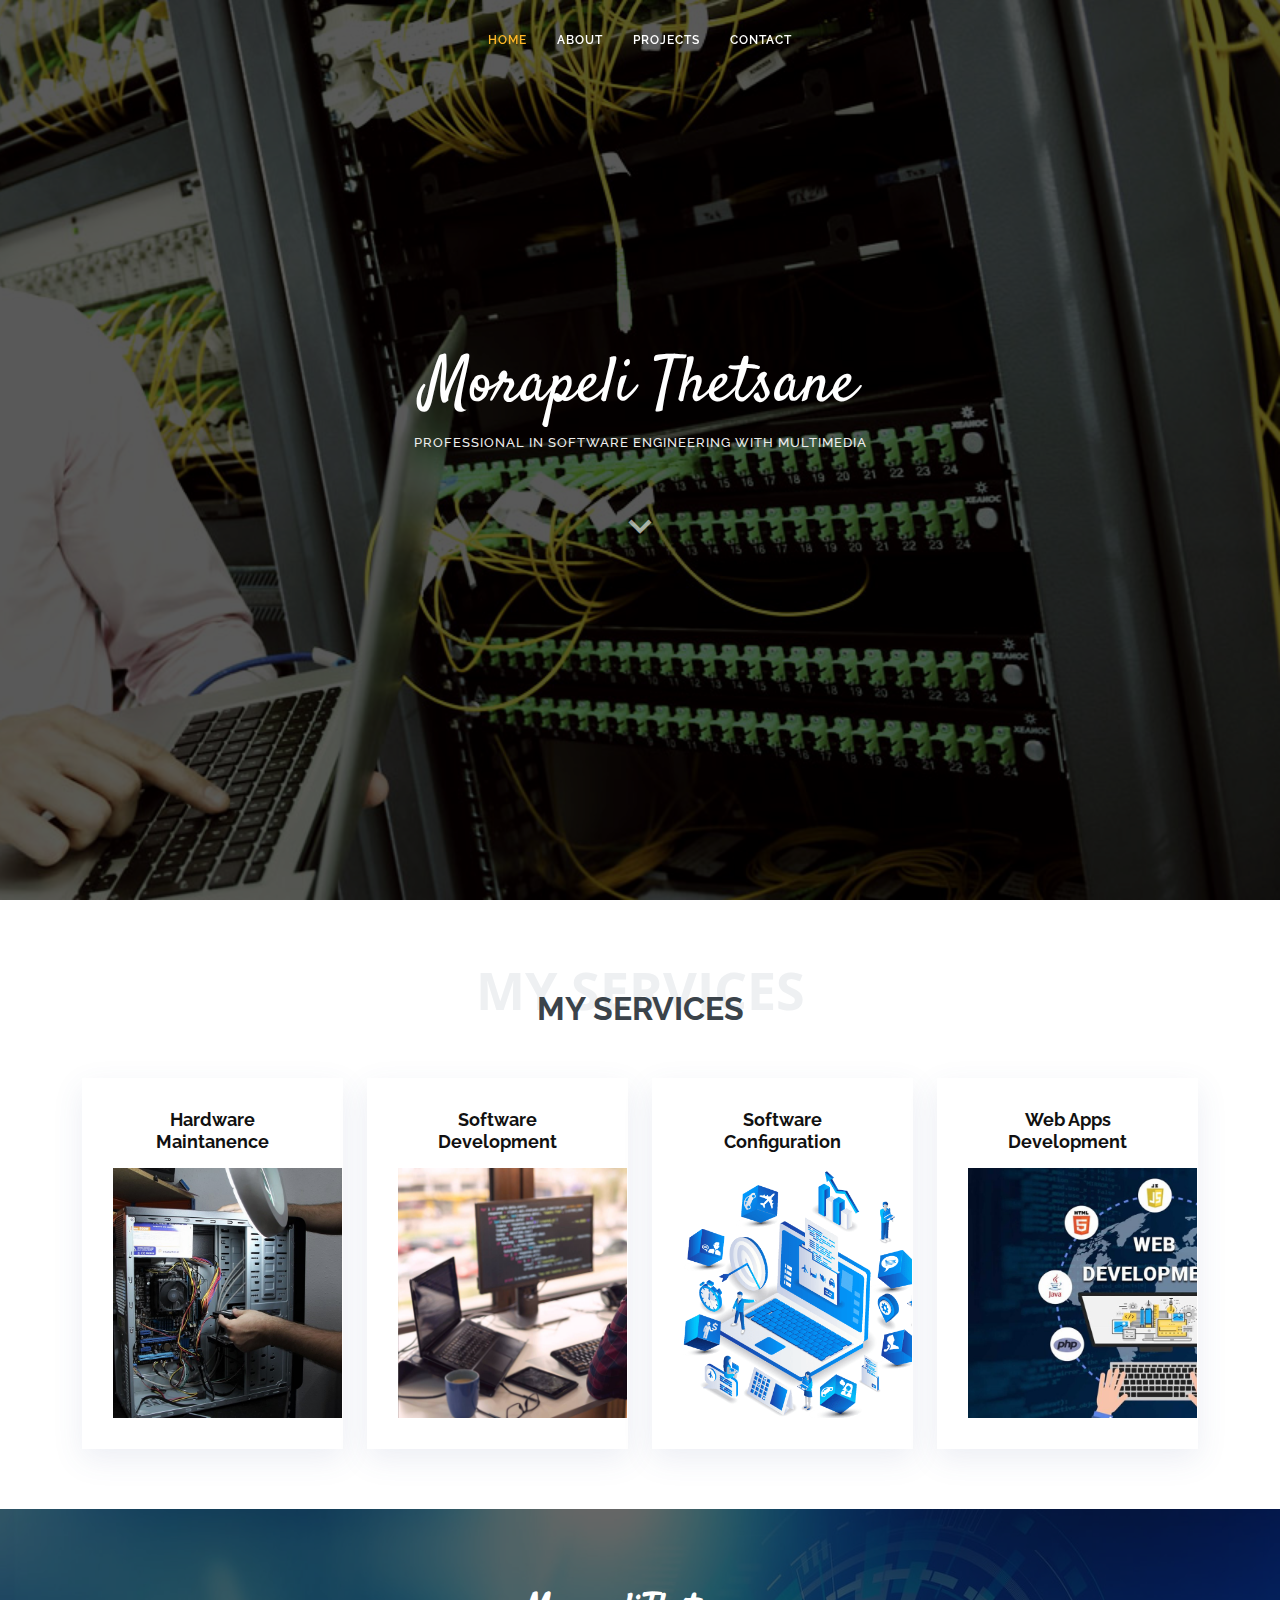
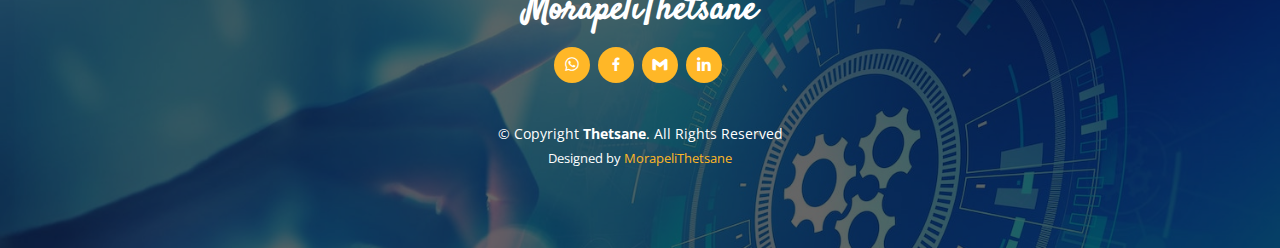
<file: index.html>
<!DOCTYPE html>
<html lang="en">

<head>
  <meta charset="utf-8">
  <meta content="width=device-width, initial-scale=1.0" name="viewport">

  <title>Morapeli Thetsane</title>
  <meta content="" name="description">
  <meta content="" name="keywords">

  <!-- Favicons -->
  <link href="assets/img/favicon.png" rel="icon">
  <link href="assets/img/apple-touch-icon.png" rel="apple-touch-icon">

  <!-- Google Fonts -->
  <link href="https://fonts.googleapis.com/css?family=Open+Sans:300,300i,400,400i,600,600i,700,700i|Raleway:300,300i,400,400i,500,500i,600,600i,700,700i|Satisfy" rel="stylesheet">

  <!-- Vendor CSS Files -->
  <link href="assets/vendor/bootstrap/css/bootstrap.min.css" rel="stylesheet">
  <link href="assets/vendor/bootstrap-icons/bootstrap-icons.css" rel="stylesheet">
  <link href="assets/vendor/boxicons/css/boxicons.min.css" rel="stylesheet">
  <link href="assets/vendor/glightbox/css/glightbox.min.css" rel="stylesheet">
  <link href="assets/vendor/swiper/swiper-bundle.min.css" rel="stylesheet">

  <!-- Main CSS File -->
  <link href="assets/css/style.css" rel="stylesheet">
</head>

<body>

  <!-- ======= Header ======= -->
  <header id="header" class="fixed-top d-flex justify-content-center align-items-center header-transparent">

    <nav id="navbar" class="navbar">
      <ul>
        <li><a class="active" href="index.html">Home</a></li>
        <li><a href="about.html">About</a></li>
        <li><a href="projects.html">Projects</a></li>
        <li><a href="contacts.html">Contact</a></li>
      </ul>
      <i class="bi bi-list mobile-nav-toggle"></i>
    </nav><!-- .navbar -->

  </header><!-- End Header -->

  <!-- ======= Hero Section ======= -->
  <section id="hero">
    <div class="hero-container">
      <h1>Morapeli Thetsane</h1>
      <h2>Professional in Software Engineering With Multimedia</h2>
      <a href="#services" class="btn-scroll scrollto" title="Scroll Down"><i class="bx bx-chevron-down"></i></a>
    </div>
  </section><!-- End Hero -->

  <main id="main">
    <!-- ======= My Projects Section ======= -->
    <section id="services" class="services">
      <div class="container">

        <div class="section-title">
          <span>My Services</span>
          <h2>My Services</h2>
          <p></p>
        </div>

        <div class="row">
          <div class="col-md-6 col-lg-3 d-flex align-items-stretch mb-5 mb-lg-0">
            <div class="icon-box">
              <h4 class="title"><a href="">Hardware Maintanence</a></h4>
              <img src="assets/img/fix.jpg" alt="">
            </div>
          </div>

          <div class="col-md-6 col-lg-3 d-flex align-items-stretch mb-5 mb-lg-0">
            <div class="icon-box">
              <h4 class="title"><a href="">Software Development</a></h4>
              <img src="assets/img/dev.jpg" alt="">
            </div>
          </div>

          <div class="col-md-6 col-lg-3 d-flex align-items-stretch mb-5 mb-lg-0">
            <div class="icon-box">
              <h4 class="title"><a href="">Software Configuration</a></h4>
              <img src="assets/img/conf.png" alt="">
            </div>
          </div>

          <div class="col-md-6 col-lg-3 d-flex align-items-stretch mb-5 mb-lg-0">
            <div class="icon-box">
              <h4 class="title"><a href="">Web Apps Development</a></h4>
              <img src="assets/img/web.jpg" alt="">
            </div>
          </div>

        </div>

      </div>
    </section><!-- End My projects Section -->
  </main><!-- End #main -->

  <!-- ======= Footer ======= -->
  <footer id="footer">
    <div class="container">
      <h3>MorapeliThetsane</h3>
      <div class="social-links">
        <a href="#" class="whatsapp"><i class="bx bxl-whatsapp"></i></a>
        <a href="https://www.facebook.com/profile.php?id=100079073732464" class="facebook"><i class="bx bxl-facebook"></i></a>
        <a href="mrthetsanemorapeli@gmail.com" class="google-plus"><i class="bx bxl-gmail"></i></a>
        <a href="https://www.linkedin.com/in/morapeli-thetsane-013593108/" class="linkedin"><i class="bx bxl-linkedin"></i></a>
      </div>
      <div class="copyright">
        &copy; Copyright <strong><span>Thetsane</span></strong>. All Rights Reserved
      </div>
      <div class="credits">
        Designed by <a href="#">MorapeliThetsane</a>
      </div>
    </div>
  </footer><!-- End Footer -->

  <a href="#" class="back-to-top d-flex align-items-center justify-content-center"><i class="bi bi-arrow-up-short"></i></a>

  <!-- Vendor JS Files -->
  <script src="assets/vendor/purecounter/purecounter_vanilla.js"></script>
  <script src="assets/vendor/bootstrap/js/bootstrap.bundle.min.js"></script>
  <script src="assets/vendor/glightbox/js/glightbox.min.js"></script>
  <script src="assets/vendor/isotope-layout/isotope.pkgd.min.js"></script>
  <script src="assets/vendor/swiper/swiper-bundle.min.js"></script>
  <script src="assets/vendor/waypoints/noframework.waypoints.js"></script>
  <script src="assets/vendor/php-email-form/validate.js"></script>

  <!-- Main JS File -->
  <script src="assets/js/main.js"></script>

</body>

</html>
</file>
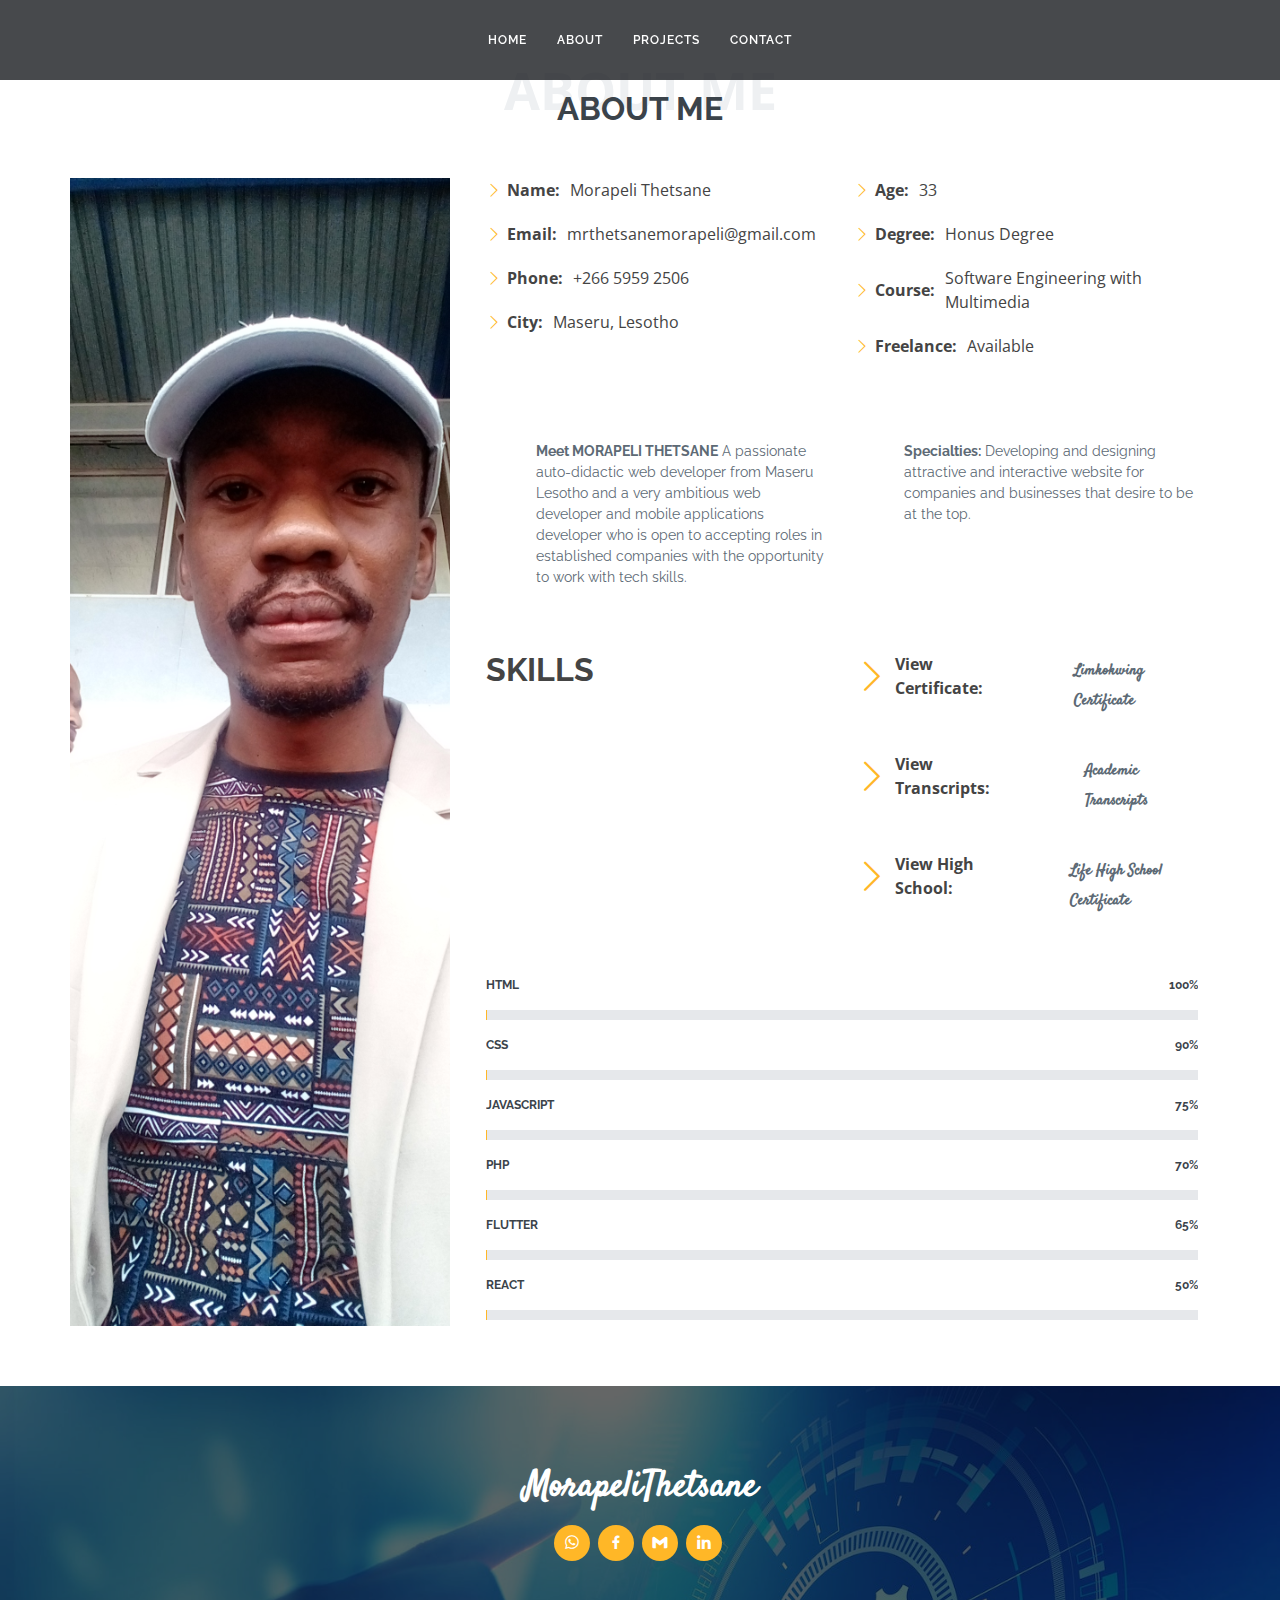
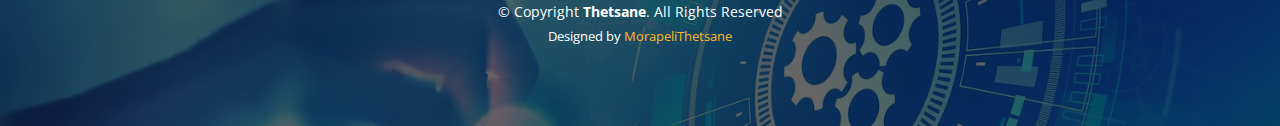
<file: about.html>
<!DOCTYPE html>
<html lang="en">

<head>
  <meta charset="utf-8">
  <meta content="width=device-width, initial-scale=1.0" name="viewport">

  <title>About me</title>
  <meta content="" name="description">
  <meta content="" name="keywords">

  <!-- Favicons -->
  <link href="assets/img/favicon.png" rel="icon">
  <link href="assets/img/apple-touch-icon.png" rel="apple-touch-icon">

  <!-- Google Fonts -->
  <link href="https://fonts.googleapis.com/css?family=Open+Sans:300,300i,400,400i,600,600i,700,700i|Raleway:300,300i,400,400i,500,500i,600,600i,700,700i|Satisfy" rel="stylesheet">

  <!-- Vendor CSS Files -->
  <link href="assets/vendor/bootstrap/css/bootstrap.min.css" rel="stylesheet">
  <link href="assets/vendor/bootstrap-icons/bootstrap-icons.css" rel="stylesheet">
  <link href="assets/vendor/boxicons/css/boxicons.min.css" rel="stylesheet">
  <link href="assets/vendor/glightbox/css/glightbox.min.css" rel="stylesheet">
  <link href="assets/vendor/swiper/swiper-bundle.min.css" rel="stylesheet">
  <!-- Template Main CSS File -->
  <link href="assets/css/style.css" rel="stylesheet">
</head>

<body>
  <!-- ======= Header ======= -->
  <header id="header" class="fixed-top d-flex justify-content-center align-items-center ">

    <nav id="navbar" class="navbar">
      <ul>
        <li><a href="index.html">Home</a></li>
        <li><a href="about.html">About</a></li>
        <li><a href="projects.html">Projects</a></li>
        <li><a href="contacts.html">Contact</a></li>
      </ul>
      <i class="bi bi-list mobile-nav-toggle"></i>
    </nav><!-- .navbar -->

  </header><!-- End Header -->

  <main id="main">

    <section id="about" class="about">
      <div class="container">

        <div class="section-title">
          <span>About Me</span>
          <h2>About Me</h2>
        </div>

        <div class="row">
          <div class="image col-lg-4 d-flex align-items-stretch justify-content-center justify-content-lg-start"></div>
          <div class="col-lg-8 d-flex flex-column align-items-stretch">
            <div class="content ps-lg-4 d-flex flex-column justify-content-center">
              <div class="row">
                <div class="col-lg-6">
                  <ul>
                    <li><i class="bi bi-chevron-right"></i> <strong>Name:</strong> <span>Morapeli Thetsane</span></li>
                    <li><i class="bi bi-chevron-right"></i> <strong>Email:</strong> <span>mrthetsanemorapeli@gmail.com</span></li>
                    <li><i class="bi bi-chevron-right"></i> <strong>Phone:</strong> <span>+266 5959 2506</span></li>
                    <li><i class="bi bi-chevron-right"></i> <strong>City:</strong> <span>Maseru, Lesotho</span></li>
                  </ul>
                </div>
                <div class="col-lg-6">
                  <ul>
                    <li><i class="bi bi-chevron-right"></i> <strong>Age:</strong> <span>33</span></li>
                    <li><i class="bi bi-chevron-right"></i> <strong>Degree:</strong> <span>Honus Degree</span></li>
                    <li><i class="bi bi-chevron-right"></i> <strong>Course:</strong> <span>Software Engineering with Multimedia</span></li>
                    <li><i class="bi bi-chevron-right"></i> <strong>Freelance:</strong> <span>Available</span></li>
                  </ul>
                </div>
              </div>
              <div class="row mt-n4">
                <div class="col-md-6 mt-5 d-md-flex align-items-md-stretch">
                  <div class="count-box">
                    <p><strong>Meet MORAPELI THETSANE</strong> A passionate auto-didactic web
                      developer from Maseru Lesotho and a very ambitious web developer and mobile applications developer who is open to accepting
                       roles in established companies with the opportunity to work with tech skills.</p>
                  </div>
                </div>

                <div class="col-md-6 mt-5 d-md-flex align-items-md-stretch">
                  <div class="count-box">
                    <p><strong>Specialties:</strong> Developing and designing attractive and interactive website for
                      companies and businesses that desire to be at the top.</p>
                  </div>
                </div>

                <div class="col-md-6 mt-5 d-md-flex align-items-md-stretch">
                  <div class="count-box">
                    <p><h2><strong>SKILLS</strong></h2></p>
                  </div>
                </div>

                <div class="col-md-6 mt-5 d-md-flex align-items-md-stretch">
                  <div class="count-box">
                    <ul>
                      <li><i class="bi bi-chevron-right"></i><strong>View Certificate:</strong>
                        <span><a href="https://drive.google.com/file/d/14fnEF8SrBR0WeeOHWslz4d1b0Q5b3Hba/view?usp=share_link">Limkokwing Certificate</a></span></li>
                      <li><i class="bi bi-chevron-right"></i><strong>View Transcripts:</strong>
                        <span><a href="https://drive.google.com/file/d/14cjDpuLy4zLzgCtQL2Qw-ev1c-oK1ApJ/view?usp=share_link">Academic Transcripts</a></span></li>
                      <li><i class="bi bi-chevron-right"></i> <strong>View High School:</strong>
                        <span><a href="https://drive.google.com/file/d/14drhyxdO1aof-KDfHOeowp98L_z9jIRo/view?usp=share_link">Life High School Certificate</a></span></li>
                    </ul>
                  </div>
                </div>
              </div>
            </div><!-- End .content-->

            <div class="skills-content ps-lg-4">
              <div class="progress">
                <span class="skill">HTML <i class="val">100%</i></span>
                <div class="progress-bar-wrap">
                  <div class="progress-bar" role="progressbar" aria-valuenow="100" aria-valuemin="0" aria-valuemax="100"></div>
                </div>
              </div>

              <div class="progress">
                <span class="skill">CSS <i class="val">90%</i></span>
                <div class="progress-bar-wrap">
                  <div class="progress-bar" role="progressbar" aria-valuenow="90" aria-valuemin="0" aria-valuemax="100"></div>
                </div>
              </div>

              <div class="progress">
                <span class="skill">JavaScript <i class="val">75%</i></span>
                <div class="progress-bar-wrap">
                  <div class="progress-bar" role="progressbar" aria-valuenow="75" aria-valuemin="0" aria-valuemax="100"></div>
                </div>
              </div>

              <div class="progress">
                <span class="skill">PHP <i class="val">70%</i></span>
                <div class="progress-bar-wrap">
                  <div class="progress-bar" role="progressbar" aria-valuenow="70" aria-valuemin="0" aria-valuemax="100"></div>
                </div>
              </div>

              <div class="progress">
                <span class="skill">Flutter <i class="val">65%</i></span>
                <div class="progress-bar-wrap">
                  <div class="progress-bar" role="progressbar" aria-valuenow="65" aria-valuemin="0" aria-valuemax="100"></div>
                </div>
              </div>

              <div class="progress">
                <span class="skill">React <i class="val">50%</i></span>
                <div class="progress-bar-wrap">
                  <div class="progress-bar" role="progressbar" aria-valuenow="50" aria-valuemin="0" aria-valuemax="100"></div>
                </div>
              </div>

            </div>

          </div>
        </div>

      </div>
    </section>

  </main><!-- End #main -->
  <!-- ======= Footer ======= -->
  <footer id="footer">
    <div class="container">
      <h3>MorapeliThetsane</h3>
      <div class="social-links">
        <a href="#" class="whatsapp"><i class="bx bxl-whatsapp"></i></a>
        <a href="https://www.facebook.com/profile.php?id=100079073732464" class="facebook"><i class="bx bxl-facebook"></i></a>
        <a href="mrthetsanemorapeli@gmail.com" class="google-plus"><i class="bx bxl-gmail"></i></a>
        <a href="https://www.linkedin.com/in/morapeli-thetsane-013593108/" class="linkedin"><i class="bx bxl-linkedin"></i></a>
      </div>
      <div class="copyright">
        &copy; Copyright <strong><span>Thetsane</span></strong>. All Rights Reserved
      </div>
      <div class="credits">
        Designed by <a href="#">MorapeliThetsane</a>
      </div>
    </div>
  </footer><!-- End Footer -->

  <a href="#" class="back-to-top d-flex align-items-center justify-content-center"><i class="bi bi-arrow-up-short"></i></a>

  <!-- Vendor JS Files -->
  <script src="assets/vendor/purecounter/purecounter_vanilla.js"></script>
  <script src="assets/vendor/bootstrap/js/bootstrap.bundle.min.js"></script>
  <script src="assets/vendor/glightbox/js/glightbox.min.js"></script>
  <script src="assets/vendor/isotope-layout/isotope.pkgd.min.js"></script>
  <script src="assets/vendor/swiper/swiper-bundle.min.js"></script>
  <script src="assets/vendor/waypoints/noframework.waypoints.js"></script>
  <script src="assets/vendor/php-email-form/validate.js"></script>

  <!-- Main JS File -->
  <script src="assets/js/main.js"></script>

</body>

</html>
</file>
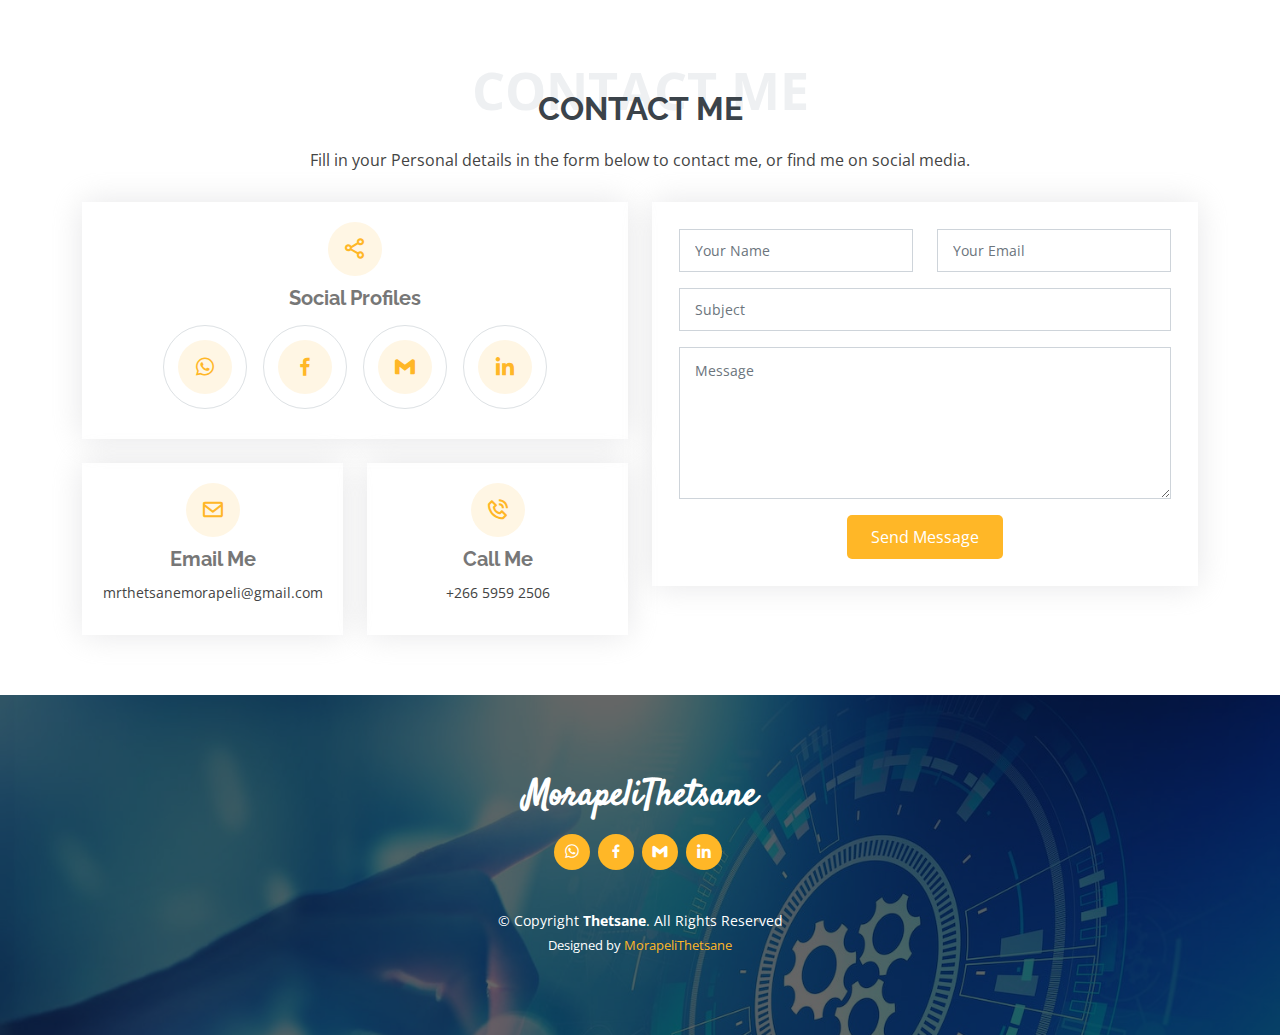
<file: contacts.html>
<!DOCTYPE html>
<html lang="en">

<head>
  <meta charset="utf-8">
  <meta content="width=device-width, initial-scale=1.0" name="viewport">

  <title>Contats</title>
  <meta content="" name="description">
  <meta content="" name="keywords">

  <!-- Favicons -->
  <link href="assets/img/favicon.png" rel="icon">
  <link href="assets/img/apple-touch-icon.png" rel="apple-touch-icon">

  <!-- Google Fonts -->
  <link href="https://fonts.googleapis.com/css?family=Open+Sans:300,300i,400,400i,600,600i,700,700i|Raleway:300,300i,400,400i,500,500i,600,600i,700,700i|Satisfy" rel="stylesheet">

  <!-- Vendor CSS Files -->
  <link href="assets/vendor/bootstrap/css/bootstrap.min.css" rel="stylesheet">
  <link href="assets/vendor/bootstrap-icons/bootstrap-icons.css" rel="stylesheet">
  <link href="assets/vendor/boxicons/css/boxicons.min.css" rel="stylesheet">
  <link href="assets/vendor/glightbox/css/glightbox.min.css" rel="stylesheet">
  <link href="assets/vendor/swiper/swiper-bundle.min.css" rel="stylesheet">

  <!-- Main CSS File -->
  <link href="assets/css/style.css" rel="stylesheet">
</head>

<body>

  <!-- ======= Header ======= -->
  <header id="header" class="fixed-top d-flex justify-content-center align-items-center header-transparent">

    <nav id="navbar" class="navbar">
      <ul>
        <li><a href="index.html">Home</a></li>
        <li><a href="about.html">About</a></li>
        <li><a href="projects.html">Projects</a></li>
        <li><a href="contacts.html">Contact</a></li>
      </ul>
      <i class="bi bi-list mobile-nav-toggle"></i>
    </nav><!-- .navbar -->

  </header><!-- End Header -->

  <main id="main">
    <!-- ======= Contact Me Section ======= -->
    <section id="contact" class="contact">
      <div class="container">

        <div class="section-title">
          <span>Contact Me</span>
          <h2>Contact Me</h2>
          <p>Fill in your Personal details in the form below to contact me, or find me on social media.</p>
        </div>

        <div class="row">

          <div class="col-lg-6">

            <div class="row">
              <div class="col-md-12">
                <div class="info-box">
                  <i class="bx bx-share-alt"></i>
                  <h3>Social Profiles</h3>
                  <div class="social-links">
                    <a href="https://api.whatsapp.com/send?phone=26659592506" class="whatsapp"><i class="bx bxl-whatsapp"></i></a>
                    <a href="https://www.facebook.com/profile.php?id=100079073732464" class="facebook"><i class="bx bxl-facebook"></i></a>
                    <a href="mrthetsanemorapeli@gmail.com" class="google-plus"><i class="bx bxl-gmail"></i></a>
                    <a href="https://www.linkedin.com/in/morapeli-thetsane-013593108/" class="linkedin"><i class="bx bxl-linkedin"></i></a>
                  </div>
                </div>
              </div>
              <div class="col-md-6">
                <div class="info-box mt-4">
                  <i class="bx bx-envelope"></i>
                  <h3>Email Me</h3>
                  <p>mrthetsanemorapeli@gmail.com</p>
                </div>
              </div>
              <div class="col-md-6">
                <div class="info-box mt-4">
                  <i class="bx bx-phone-call"></i>
                  <h3>Call Me</h3>
                  <p>+266 5959 2506</p>
                </div>
              </div>
            </div>

          </div>

          <div class="col-lg-6">
            <form action="forms/contact.php" method="post" role="form" class="php-email-form">
              <div class="row">
                <div class="col-md-6 form-group">
                  <input type="text" name="name" class="form-control" id="name" placeholder="Your Name" required>
                </div>
                <div class="col-md-6 form-group mt-3 mt-md-0">
                  <input type="email" class="form-control" name="email" id="email" placeholder="Your Email" required>
                </div>
              </div>
              <div class="form-group mt-3">
                <input type="text" class="form-control" name="subject" id="subject" placeholder="Subject" required>
              </div>
              <div class="form-group mt-3">
                <textarea class="form-control" name="message" rows="6" placeholder="Message" required></textarea>
              </div>
              <div class="my-3">
                <div class="loading">Loading</div>
                <div class="error-message"></div>
                <div class="sent-message">Your message has been sent. Thank you!</div>
              </div>
              <div class="text-center"><button type="submit">Send Message</button></div>
            </form>
          </div>

        </div>

      </div>
    </section><!-- End Contact Me Section -->

  </main><!-- End #main -->
  <!-- ======= Footer ======= -->
  <footer id="footer">
    <div class="container">
      <h3>MorapeliThetsane</h3>
      <div class="social-links">
        <a href="#" class="whatsapp"><i class="bx bxl-whatsapp"></i></a>
        <a href="https://www.facebook.com/profile.php?id=100079073732464" class="facebook"><i class="bx bxl-facebook"></i></a>
        <a href="mrthetsanemorapeli@gmail.com" class="google-plus"><i class="bx bxl-gmail"></i></a>
        <a href="https://www.linkedin.com/in/morapeli-thetsane-013593108/" class="linkedin"><i class="bx bxl-linkedin"></i></a>
      </div>
      <div class="copyright">
        &copy; Copyright <strong><span>Thetsane</span></strong>. All Rights Reserved
      </div>
      <div class="credits">
        Designed by <a href="#">MorapeliThetsane</a>
      </div>
    </div>
  </footer><!-- End Footer -->

  <a href="#" class="back-to-top d-flex align-items-center justify-content-center"><i class="bi bi-arrow-up-short"></i></a>

  <!-- Vendor JS Files -->
  <script src="assets/vendor/purecounter/purecounter_vanilla.js"></script>
  <script src="assets/vendor/bootstrap/js/bootstrap.bundle.min.js"></script>
  <script src="assets/vendor/glightbox/js/glightbox.min.js"></script>
  <script src="assets/vendor/isotope-layout/isotope.pkgd.min.js"></script>
  <script src="assets/vendor/swiper/swiper-bundle.min.js"></script>
  <script src="assets/vendor/waypoints/noframework.waypoints.js"></script>
  <script src="assets/vendor/php-email-form/validate.js"></script>

  <!-- Main JS File -->
  <script src="assets/js/main.js"></script>

</body>

</html>
</file>
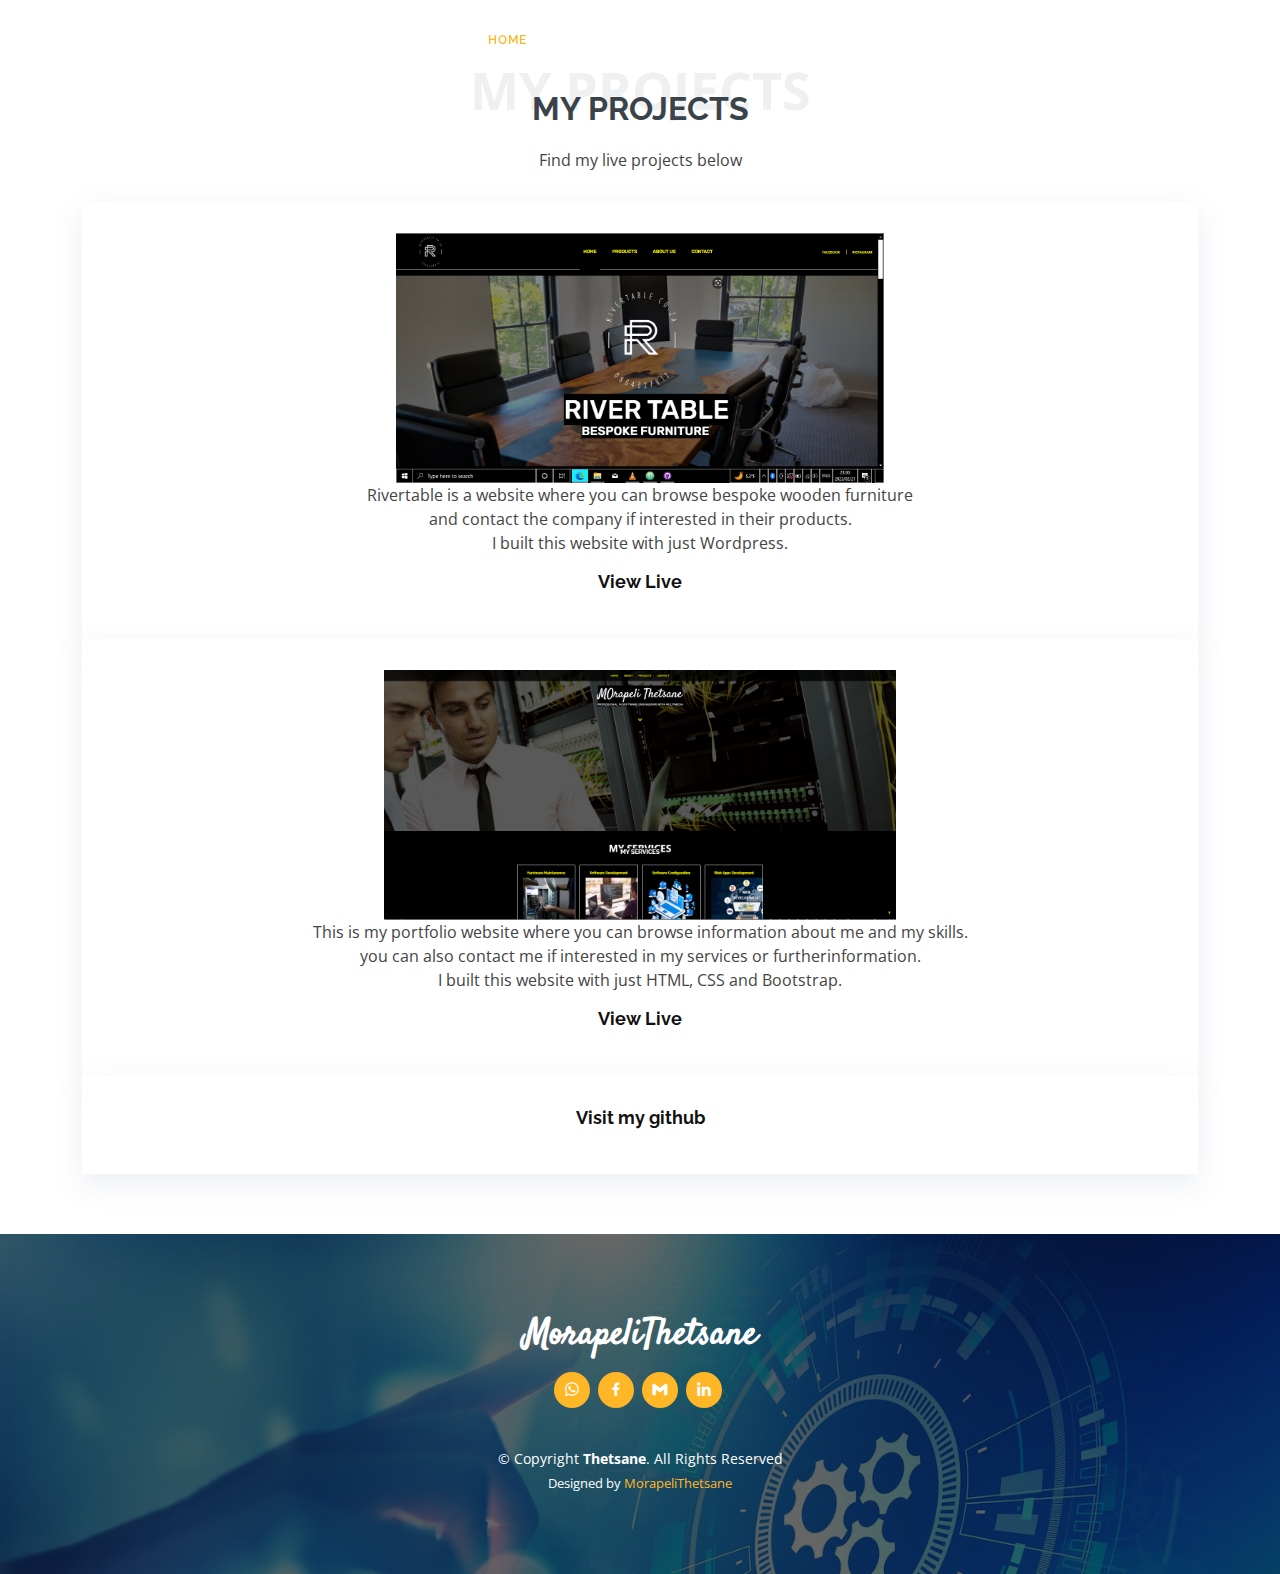
<file: projects.html>
<!DOCTYPE html>
<html lang="en">

<head>
  <meta charset="utf-8">
  <meta content="width=device-width, initial-scale=1.0" name="viewport">

  <title>Projects</title>
  <meta content="" name="description">
  <meta content="" name="keywords">

  <!-- Favicons -->
  <link href="assets/img/favicon.png" rel="icon">
  <link href="assets/img/apple-touch-icon.png" rel="apple-touch-icon">

  <!-- Google Fonts -->
  <link href="https://fonts.googleapis.com/css?family=Open+Sans:300,300i,400,400i,600,600i,700,700i|Raleway:300,300i,400,400i,500,500i,600,600i,700,700i|Satisfy" rel="stylesheet">

  <!-- Vendor CSS Files -->
  <link href="assets/vendor/bootstrap/css/bootstrap.min.css" rel="stylesheet">
  <link href="assets/vendor/bootstrap-icons/bootstrap-icons.css" rel="stylesheet">
  <link href="assets/vendor/boxicons/css/boxicons.min.css" rel="stylesheet">
  <link href="assets/vendor/glightbox/css/glightbox.min.css" rel="stylesheet">
  <link href="assets/vendor/swiper/swiper-bundle.min.css" rel="stylesheet">

  <!-- Main CSS File -->
  <link href="assets/css/style.css" rel="stylesheet">
</head>

<body>

  <!-- ======= Header ======= -->
  <header id="header" class="fixed-top d-flex justify-content-center align-items-center header-transparent">

    <nav id="navbar" class="navbar">
      <ul>
        <li><a class="active" href="index.html">Home</a></li>
        <li><a href="about.html">About</a></li>
        <li><a href="projects.html">Projects</a></li>
        <li><a href="contacts.html">Contact</a></li>
      </ul>
      <i class="bi bi-list mobile-nav-toggle"></i>
    </nav><!-- .navbar -->

  </header><!-- End Header -->

  <main id="main">
    <!-- ======= My Projects Section ======= -->
    <section id="services" class="services">
      <div class="container">

        <div class="section-title">
          <span>My Projects</span>
          <h2>My Projects</h2>
          <p>Find my live projects below</p>
        </div>

        <div class="icon-box">
          <img src="assets/img/rvtbl.PNG" alt="">
          <p>Rivertable is a website where you can browse bespoke wooden furniture <br>and
            contact the company if interested in their products.<br> I built this website with just Wordpress.</p>
          <h4 class="title"><a href="https://rivertable.co.za/">View Live</a></h4>
        </div>

        <div class="icon-box">
          <img src="assets/img/port.PNG" alt="">
          <p>This is my portfolio website where you can browse information about me and my skills.<br>you can
            also contact me if interested in my services or furtherinformation.<br> I built this website with just HTML, CSS and Bootstrap.</p>
          <h4 class="title"><a href="https://thetsane.github.io/portfolio.github.io/">View Live</a></h4>
        </div>

        <div class="icon-box">
          <h4 class="title"><a href="https://github.com/thetsane?tab=repositories">Visit my github</a></h4>
        </div>

      </div>
    </section><!-- End My Projects Section -->
  </main><!-- End #main -->

  <!-- ======= Footer ======= -->
  <footer id="footer">
    <div class="container">
      <h3>MorapeliThetsane</h3>
      <div class="social-links">
        <a href="#" class="whatsapp"><i class="bx bxl-whatsapp"></i></a>
        <a href="https://www.facebook.com/profile.php?id=100079073732464" class="facebook"><i class="bx bxl-facebook"></i></a>
        <a href="mrthetsanemorapeli@gmail.com" class="google-plus"><i class="bx bxl-gmail"></i></a>
        <a href="https://www.linkedin.com/in/morapeli-thetsane-013593108/" class="linkedin"><i class="bx bxl-linkedin"></i></a>
      </div>
      <div class="copyright">
        &copy; Copyright <strong><span>Thetsane</span></strong>. All Rights Reserved
      </div>
      <div class="credits">
        Designed by <a href="#">MorapeliThetsane</a>
      </div>
    </div>
  </footer><!-- End Footer -->

  <a href="#" class="back-to-top d-flex align-items-center justify-content-center"><i class="bi bi-arrow-up-short"></i></a>

  <!-- Vendor JS Files -->
  <script src="assets/vendor/purecounter/purecounter_vanilla.js"></script>
  <script src="assets/vendor/bootstrap/js/bootstrap.bundle.min.js"></script>
  <script src="assets/vendor/glightbox/js/glightbox.min.js"></script>
  <script src="assets/vendor/isotope-layout/isotope.pkgd.min.js"></script>
  <script src="assets/vendor/swiper/swiper-bundle.min.js"></script>
  <script src="assets/vendor/waypoints/noframework.waypoints.js"></script>
  <script src="assets/vendor/php-email-form/validate.js"></script>

  <!-- Main JS File -->
  <script src="assets/js/main.js"></script>

</body>

</html>
</file>
<file: assets/css/style.css>
body {
  font-family: "Open Sans", sans-serif;
  color: #444444;
}

a {
  color: #ffb727;
  text-decoration: none;
}

a:hover {
  color: #ffc85a;
  text-decoration: none;
}

h1,
h2,
h3,
h4,
h5,
h6 {
  font-family: "Raleway", sans-serif;
}

/*--------------------------------------------------------------
# Back to top button
--------------------------------------------------------------*/
.back-to-top {
  position: fixed;
  visibility: hidden;
  opacity: 0;
  right: 15px;
  bottom: 15px;
  z-index: 996;
  background: #ffb727;
  width: 40px;
  height: 40px;
  border-radius: 4px;
  transition: all 0.4s;
}

.back-to-top i {
  font-size: 28px;
  color: #fff;
  line-height: 0;
}

.back-to-top:hover {
  background: #ffc550;
  color: #fff;
}

.back-to-top.active {
  visibility: visible;
  opacity: 1;
}

/*--------------------------------------------------------------
# Header
--------------------------------------------------------------*/
#header {
  z-index: 997;
  transition: all 0.5s;
  height: 80px;
  background: rgba(25, 28, 31, 0.8);
}

#header.header-transparent {
  background: transparent;
}

#header.header-scrolled {
  height: 60px;
  background: rgba(25, 28, 31, 0.8);
}

/*--------------------------------------------------------------
# Navigation Menu
--------------------------------------------------------------*/
/**
* Desktop Navigation
*/
.navbar {
  padding: 0;
}

.navbar ul {
  margin: 0;
  padding: 0;
  display: flex;
  list-style: none;
  align-items: center;
}

.navbar li {
  position: relative;
}

.navbar a,
.navbar a:focus {
  display: flex;
  align-items: center;
  justify-content: space-between;
  padding: 10px 15px;
  color: #fff;
  white-space: nowrap;
  transition: 0.3s;
  font-size: 12px;
  font-family: "Raleway", sans-serif;
  text-transform: uppercase;
  font-weight: 600;
  letter-spacing: 1px;
}

.navbar a i,
.navbar a:focus i {
  font-size: 12px;
  line-height: 0;
  margin-left: 5px;
}

.navbar a:hover,
.navbar .active,
.navbar .active:focus,
.navbar li:hover>a {
  color: #ffb727;
}

.navbar .dropdown ul {
  display: block;
  position: absolute;
  left: 14px;
  top: calc(100% + 30px);
  margin: 0;
  padding: 10px 0;
  z-index: 99;
  opacity: 0;
  visibility: hidden;
  background: #fff;
  box-shadow: 0px 0px 30px rgba(127, 137, 161, 0.25);
  transition: 0.3s;
  border-radius: 4px;
}

.navbar .dropdown ul li {
  min-width: 200px;
}

.navbar .dropdown ul a {
  padding: 10px 20px;
  font-size: 14px;
  text-transform: none;
  font-weight: 400;
  color: #3b434a;
  letter-spacing: 1px;
}

.navbar .dropdown ul a i {
  font-size: 12px;
}

.navbar .dropdown ul a:hover,
.navbar .dropdown ul .active:hover,
.navbar .dropdown ul li:hover>a {
  color: #ffb727;
}

.navbar .dropdown:hover>ul {
  opacity: 1;
  top: 100%;
  visibility: visible;
}

.navbar .dropdown .dropdown ul {
  top: 0;
  left: calc(100% - 30px);
  visibility: hidden;
}

.navbar .dropdown .dropdown:hover>ul {
  opacity: 1;
  top: 0;
  left: 100%;
  visibility: visible;
}

@media (max-width: 1366px) {
  .navbar .dropdown .dropdown ul {
    left: -90%;
  }

  .navbar .dropdown .dropdown:hover>ul {
    left: -100%;
  }
}

/**
* Mobile Navigation
*/
.mobile-nav-toggle {
  color: #fff;
  font-size: 28px;
  cursor: pointer;
  display: none;
  line-height: 0;
  transition: 0.5s;
}

@media (max-width: 991px) {
  .mobile-nav-toggle {
    display: block;
  }

  .navbar ul {
    display: none;
  }
}

.navbar-mobile {
  position: fixed;
  overflow: hidden;
  top: 0;
  right: 0;
  left: 0;
  bottom: 0;
  background: rgba(36, 41, 46, 0.9);
  transition: 0.3s;
  z-index: 999;
}

.navbar-mobile .mobile-nav-toggle {
  position: absolute;
  top: 15px;
  right: 15px;
}

.navbar-mobile ul {
  display: block;
  position: absolute;
  top: 55px;
  right: 15px;
  bottom: 15px;
  left: 15px;
  padding: 10px 0;
  border-radius: 10px;
  background-color: #fff;
  overflow-y: auto;
  transition: 0.3s;
}

.navbar-mobile a,
.navbar-mobile a:focus {
  padding: 10px 20px;
  font-size: 14px;
  color: #3b434a;
}

.navbar-mobile a:hover,
.navbar-mobile .active,
.navbar-mobile li:hover>a {
  color: #ffb727;
}

.navbar-mobile .getstarted,
.navbar-mobile .getstarted:focus {
  margin: 15px;
}

.navbar-mobile .dropdown ul {
  position: static;
  display: none;
  margin: 10px 20px;
  padding: 10px 0;
  z-index: 99;
  opacity: 1;
  visibility: visible;
  background: #fff;
  box-shadow: 0px 0px 30px rgba(127, 137, 161, 0.25);
}

.navbar-mobile .dropdown ul li {
  min-width: 200px;
}

.navbar-mobile .dropdown ul a {
  padding: 10px 20px;
}

.navbar-mobile .dropdown ul a i {
  font-size: 12px;
}

.navbar-mobile .dropdown ul a:hover,
.navbar-mobile .dropdown ul .active:hover,
.navbar-mobile .dropdown ul li:hover>a {
  color: #ffb727;
}

.navbar-mobile .dropdown>.dropdown-active {
  display: block;
}

/*--------------------------------------------------------------
# Hero Section
--------------------------------------------------------------*/
#hero {
  width: 100%;
  height: 100vh;
  background: url("../img/hero-bg.jpg") top right;
  background-size: cover;
  position: relative;
}

#hero:before {
  content: "";
  background: rgba(0, 0, 0, 0.65);
  position: absolute;
  bottom: 0;
  top: 0;
  left: 0;
  right: 0;
}

#hero .hero-container {
  position: absolute;
  bottom: 0;
  top: 0;
  left: 0;
  right: 0;
  display: flex;
  justify-content: center;
  align-items: center;
  flex-direction: column;
  padding: 0 15px;
}

#hero h1 {
  margin: 0 0 10px 0;
  font-size: 64px;
  font-family: "Satisfy", serif;
  color: #fff;
}

#hero h2 {
  color: #eee;
  margin-bottom: 50px;
  font-size: 13px;
  font-weight: 500;
  letter-spacing: 1px;
  text-transform: uppercase;
}

#hero .btn-scroll {
  transition: 0.4s;
  color: rgba(255, 255, 255, 0.6);
  animation: up-down 1s ease-in-out infinite alternate-reverse both;
}

#hero .btn-scroll i {
  font-size: 48px;
}

#hero .btn-scroll:hover {
  color: #ffb727;
}

@media (min-width: 1024px) {
  #hero {
    background-attachment: fixed;
  }
}

@media (max-width: 575px) {
  #hero h1 {
    font-size: 40px;
  }

  #hero h2 {
    text-align: center;
    margin-bottom: 30px;
  }
}

@-webkit-keyframes up-down {
  0% {
    transform: translateY(5px);
  }

  100% {
    transform: translateY(-5px);
  }
}

@keyframes up-down {
  0% {
    transform: translateY(5px);
  }

  100% {
    transform: translateY(-5px);
  }
}

/*--------------------------------------------------------------
# Sections General
--------------------------------------------------------------*/
section {
  padding: 60px 0;
}

.section-bg {
  background-color: white;
}

.section-title {
  text-align: center;
  padding: 30px 0;
  position: relative;
}

.section-title h2 {
  font-size: 32px;
  font-weight: 700;
  text-transform: uppercase;
  margin-bottom: 20px;
  padding-bottom: 0;
  color: #3b434a;
  position: relative;
  z-index: 2;
}

.section-title span {
  position: absolute;
  top: 30px;
  color: #eef0f2;
  left: 0;
  right: 0;
  z-index: 1;
  font-weight: 700;
  font-size: 52px;
  text-transform: uppercase;
  line-height: 0;
}

.section-title p {
  margin-bottom: 0;
  position: relative;
  z-index: 2;
}

@media (max-width: 575px) {
  .section-title h2 {
    font-size: 28px;
    margin-bottom: 15px;
  }

  .section-title span {
    font-size: 38px;
  }
}

/*--------------------------------------------------------------
# Breadcrumbs
--------------------------------------------------------------*/
.breadcrumbs {
  padding: 20px 0;
  background-color: #f4f5f6;
  min-height: 40px;
  margin-top: 78px;
}

@media (max-width: 992px) {
  .breadcrumbs {
    margin-top: 60px;
  }
}

.breadcrumbs h2 {
  font-size: 24px;
  font-weight: 300;
  margin: 0;
}

@media (max-width: 992px) {
  .breadcrumbs h2 {
    margin: 0 0 10px 0;
  }
}

.breadcrumbs ol {
  display: flex;
  flex-wrap: wrap;
  list-style: none;
  padding: 0;
  margin: 0;
  font-size: 14px;
}

.breadcrumbs ol li+li {
  padding-left: 10px;
}

.breadcrumbs ol li+li::before {
  display: inline-block;
  padding-right: 10px;
  color: #6c757d;
  content: "/";
}

@media (max-width: 768px) {
  .breadcrumbs .d-flex {
    display: block !important;
  }

  .breadcrumbs ol {
    display: block;
  }

  .breadcrumbs ol li {
    display: inline-block;
  }
}

/*--------------------------------------------------------------
# About Me
--------------------------------------------------------------*/
.about .content h3 {
  font-weight: 700;
  font-size: 26px;
  color: #3b434a;
  text-transform: uppercase;
}

.about .content ul {
  list-style: none;
  padding: 0;
}

.about .content ul li {
  margin-bottom: 20px;
  display: flex;
  align-items: center;
}

.about .content ul strong {
  margin-right: 10px;
}

.about .content ul i {
  font-size: 16px;
  margin-right: 5px;
  color: #ffb727;
  line-height: 0;
}

.about .content p:last-child {
  margin-bottom: 0;
}

.about .content .count-box {
  width: 100%;
}

.about .content .count-box i {
  display: block;
  font-size: 36px;
  color: #ffb727;
  float: left;
  line-height: 0;
}

.about .content .count-box span {
  font-size: 36px;
  line-height: 30px;
  display: block;
  font-weight: 700;
  color: #3b434a;
  margin-left: 50px;
}

.about .content .count-box p {
  padding: 15px 0 0 0;
  margin: 0 0 0 50px;
  font-family: "Raleway", sans-serif;
  font-size: 14px;
  color: #5d6a75;
}

.about .content .count-box a {
  font-weight: 600;
  display: block;
  margin-top: 20px;
  color: #5d6a75;
  font-size: 15px;
  font-family: "Satisfy", serif;
  transition: ease-in-out 0.3s;
}

.about .content .count-box a:hover {
  color: #82909c;
}

.about .image {
  background: url("../img/me.jpg") center center no-repeat;
  background-size: cover;
  min-height: 500px;
}

.about .skills-content {
  margin-top: 30px;
}

.about .skills-content .progress {
  height: 60px;
  display: block;
  background: none;
  border-radius: 0;
}

.about .skills-content .progress .skill {
  padding: 10px 0;
  margin: 0 0 6px 0;
  text-transform: uppercase;
  display: block;
  font-weight: 700;
  font-family: "Raleway", sans-serif;
  color: #3b434a;
}

.about .skills-content .progress .skill .val {
  float: right;
  font-style: normal;
}

.about .skills-content .progress-bar-wrap {
  background: #e6e8eb;
}

.about .skills-content .progress-bar {
  width: 1px;
  height: 10px;
  transition: 0.9s;
  background-color: #ffb727;
}
/*--------------------------------------------------------------
# My Services
--------------------------------------------------------------*/
.services .icon-box {
  padding: 30px;
  position: relative;
  overflow: hidden;
  background: #fff;
  box-shadow: 0 10px 29px 0 rgba(68, 88, 144, 0.1);
  transition: all 0.3s ease-in-out;
  text-align: center;
  border: 1px solid #fff;
}

.services .icon {
  margin: 0 auto 20px auto;
  padding-top: 17px;
  display: inline-block;
  text-align: center;
  border-radius: 50%;
  width: 72px;
  height: 72px;
  background: #fff4df;
}

.services .icon i {
  font-size: 36px;
  line-height: 1;
  color: #ffb727;
}

.services .title {
  font-weight: 700;
  margin-bottom: 15px;
  font-size: 18px;
}

.services .title a {
  color: #111;
  transition: 0.3s;
}

.services .description {
  font-size: 15px;
  line-height: 28px;
  margin-bottom: 0;
}

.services .icon-box:hover {
  border-color: #ffb727;
}

.services .icon-box:hover .title a {
  color: #ffb727;
}
/*--------------------------------------------------------------
# Contact Me
--------------------------------------------------------------*/
.contact .info-box {
  color: #444444;
  text-align: center;
  box-shadow: 0 0 30px rgba(214, 215, 216, 0.6);
  padding: 20px 0 30px 0;
}

.contact .info-box i.bx {
  font-size: 24px;
  color: #ffb727;
  border-radius: 50%;
  padding: 15px;
  background: #fff6e4;
}

.contact .info-box h3 {
  font-size: 20px;
  color: #777777;
  font-weight: 700;
  margin: 10px 0;
}

.contact .info-box p {
  padding: 0;
  line-height: 24px;
  font-size: 14px;
  margin-bottom: 0;
}

.contact .social-links {
  margin-top: 15px;
  display: flex;
  justify-content: center;
}

.contact .social-links a {
  font-size: 18px;
  display: inline-block;
  color: #687683;
  line-height: 1;
  margin: 0 8px;
  transition: 0.3s;
  padding: 14px;
  border-radius: 50px;
  border: 1px solid #dde1e4;
}

.contact .social-links a:hover {
  color: #fff;
  border-color: #ffb727;
  background: #ffb727;
}

.contact .php-email-form {
  box-shadow: 0 0 30px rgba(214, 215, 216, 0.6);
  padding: 27px;
}

.contact .php-email-form .validate {
  display: none;
  color: red;
  margin: 0 0 15px 0;
  font-weight: 400;
  font-size: 13px;
}

.contact .php-email-form .error-message {
  display: none;
  color: #fff;
  background: #ed3c0d;
  text-align: left;
  padding: 15px;
  font-weight: 600;
}

.contact .php-email-form .error-message br+br {
  margin-top: 25px;
}

.contact .php-email-form .sent-message {
  display: none;
  color: #fff;
  background: #18d26e;
  text-align: center;
  padding: 15px;
  font-weight: 600;
}

.contact .php-email-form .loading {
  display: none;
  background: #fff;
  text-align: center;
  padding: 15px;
}

.contact .php-email-form .loading:before {
  content: "";
  display: inline-block;
  border-radius: 50%;
  width: 24px;
  height: 24px;
  margin: 0 10px -6px 0;
  border: 3px solid #18d26e;
  border-top-color: #eee;
  -webkit-animation: animate-loading 1s linear infinite;
  animation: animate-loading 1s linear infinite;
}

.contact .php-email-form input,
.contact .php-email-form textarea {
  border-radius: 0;
  box-shadow: none;
  font-size: 14px;
}

.contact .php-email-form input::focus,
.contact .php-email-form textarea::focus {
  background-color: #ffb727;
}

.contact .php-email-form input {
  padding: 10px 15px;
}

.contact .php-email-form textarea {
  padding: 12px 15px;
}

.contact .php-email-form button[type=submit] {
  background: #ffb727;
  border: 0;
  padding: 10px 24px;
  color: #fff;
  transition: 0.4s;
  border-radius: 5px;
}

.contact .php-email-form button[type=submit]:hover {
  background: #ffc85a;
}

@-webkit-keyframes animate-loading {
  0% {
    transform: rotate(0deg);
  }

  100% {
    transform: rotate(360deg);
  }
}

@keyframes animate-loading {
  0% {
    transform: rotate(0deg);
  }

  100% {
    transform: rotate(360deg);
  }
}

/*--------------------------------------------------------------
# Footer
--------------------------------------------------------------*/
#footer {
  background: url("../img/footer-bg.jpg") top center no-repeat;
  background-size: cover;
  color: #fff;
  font-size: 14px;
  text-align: center;
  padding: 80px 0;
  position: relative;
}

#footer::before {
  content: "";
  position: absolute;
  left: 0;
  right: 0;
  top: 0;
  bottom: 0;
  background: rgba(0, 0, 0, 0.6);
}

#footer .container {
  position: relative;
}

#footer h3 {
  font-size: 36px;
  font-weight: 700;
  color: #fff;
  position: relative;
  font-family: "Satisfy", serif;
  padding: 0;
  margin: 0 0 15px 0;
}

#footer p {
  font-size: 15;
  font-style: italic;
  padding: 0;
  margin: 0 0 40px 0;
}

#footer .social-links {
  margin: 0 0 40px 0;
}

#footer .social-links a {
  font-size: 18px;
  display: inline-block;
  background: #ffb727;
  color: #fff;
  line-height: 1;
  padding: 8px 0;
  margin-right: 4px;
  border-radius: 50%;
  text-align: center;
  width: 36px;
  height: 36px;
  transition: 0.3s;
}

#footer .social-links a:hover {
  background: #f3a200;
  color: #fff;
  text-decoration: none;
}

#footer .copyright {
  margin: 0 0 5px 0;
}

#footer .credits {
  font-size: 13px;
}
img{
  height: 250px;
}
</file>
